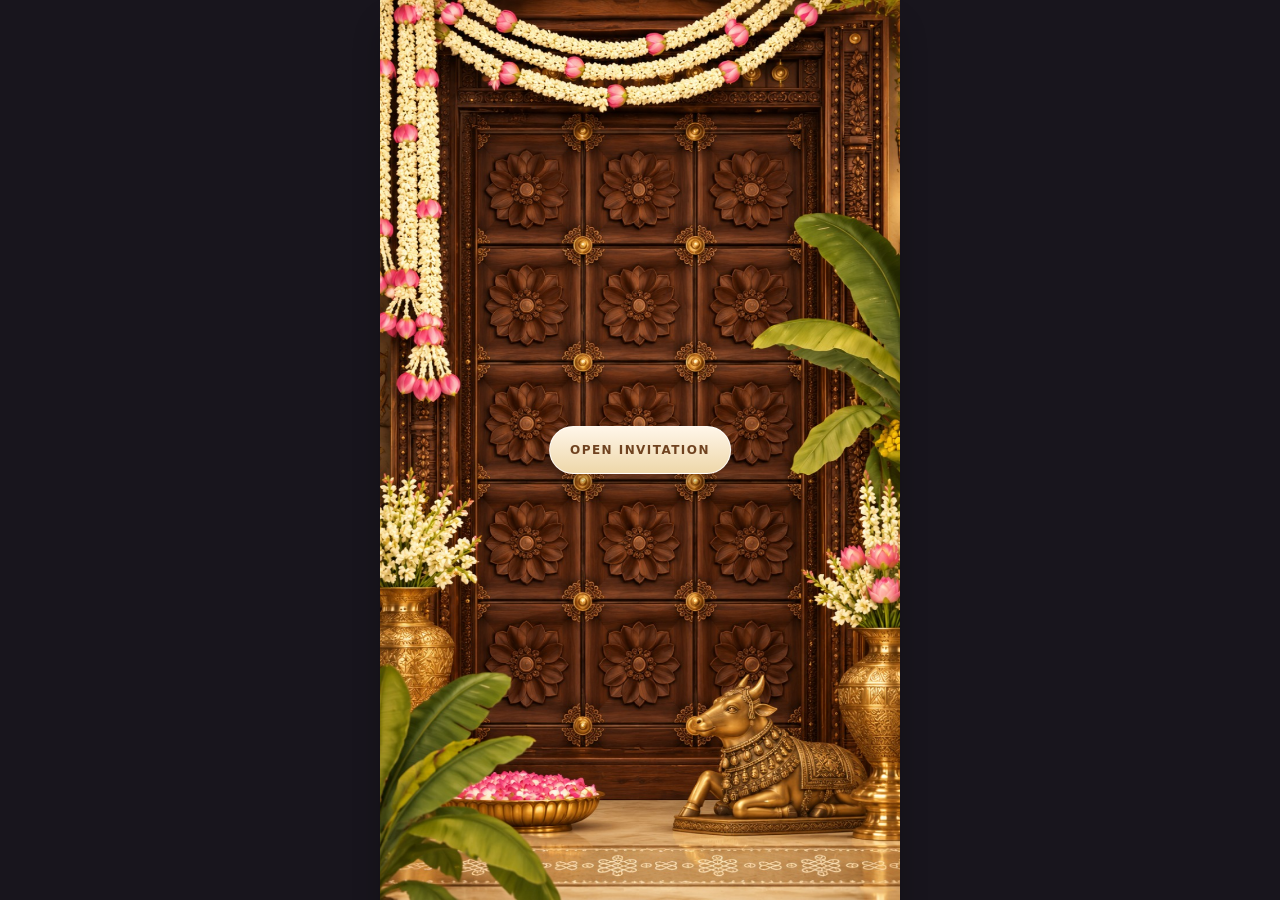
<file: wedding_Arun_Sush/index.html>
<!DOCTYPE html>
<html lang="en">
<head>
  <meta charset="UTF-8" />
  <meta name="viewport" content="width=device-width, initial-scale=1.0, viewport-fit=cover" />
  <meta name="theme-color" content="#120f16" />
  <title>Wedding Invitation</title>
  <link rel="preload" href="assets/main.jpg?v=63" as="image" fetchpriority="high" />
  <link rel="stylesheet" href="style.css?v=67-music" />
</head>
<body>
  <div class="door-overlay" id="doorOverlay" aria-label="Open invitation">
    <div class="door-panel left"></div>
    <div class="door-panel right"></div>
    <button class="open-invite-btn" id="openInviteBtn" type="button">Open Invitation</button>
  </div>

  <!-- Audio starts with the user gesture on Open Invitation. -->
  <audio id="weddingMusic" src="audio/wedding-song.mp3" preload="auto" loop></audio>
  <button class="music-toggle" id="musicToggle" type="button" aria-label="Pause music" title="Pause music" hidden>🔊</button>

  <div class="scroll-tip" id="scrollTip">Swipe up</div>

  <main class="story" id="story">
    <section class="scene" id="main-scene">
      <img src="assets/main.jpg?v=63" alt="Main invitation" class="bg contain-top" loading="eager" decoding="sync" fetchpriority="high" />
    </section>

    

    <section class="scene location-scene" id="sangeeth" data-link="https://share.google/AhD9SVv1Bw9mAEw5Q">
      <img src="assets/sangeeth.jpg" alt="Sangeeth invitation" class="bg" />
      <div class="music-notes" aria-hidden="true"><span style="left:8%;top:18%;animation-delay:0.0s">♪</span><span style="left:19%;top:29%;animation-delay:0.3s">♫</span><span style="left:30%;top:40%;animation-delay:0.6s">♬</span><span style="left:41%;top:51%;animation-delay:0.8999999999999999s">♪</span><span style="left:52%;top:62%;animation-delay:1.2s">♫</span><span style="left:63%;top:18%;animation-delay:1.5s">♬</span><span style="left:74%;top:29%;animation-delay:1.7999999999999998s">♪</span><span style="left:85%;top:40%;animation-delay:2.1s">♫</span><span style="left:12%;top:51%;animation-delay:0.0s">♬</span><span style="left:23%;top:62%;animation-delay:0.3s">♪</span><span style="left:34%;top:18%;animation-delay:0.6s">♫</span><span style="left:45%;top:29%;animation-delay:0.8999999999999999s">♬</span></div>
      <a class="venue-hotspot sangeeth-venue" href="https://share.google/AhD9SVv1Bw9mAEw5Q" target="_blank" rel="noopener" aria-label="Open Sangeeth venue in Google Maps"></a>
      <a class="venue-click-here click-sangeeth" href="https://share.google/AhD9SVv1Bw9mAEw5Q" target="_blank" rel="noopener noreferrer" aria-label="Click Here for Sangeeth location on Google Maps"></a>
    </section>
    
    <section class="scene location-scene" id="haldi" data-link="https://share.google/ZyQCRCUno328uouvm">
      <img src="assets/haldi.jpg?v=63" alt="Haldi invitation" class="bg" />
      <div class="petals haldi-petals" aria-hidden="true"><span style="--x:0;--d:4.2s;--delay:0.0s;--r:-25deg;--s:0.85"></span><span style="--x:6;--d:4.8s;--delay:0.35s;--r:-14deg;--s:1.0"></span><span style="--x:12;--d:5.4s;--delay:0.7s;--r:-3deg;--s:1.15"></span><span style="--x:18;--d:6.0s;--delay:1.0499999999999998s;--r:8deg;--s:0.85"></span><span style="--x:24;--d:6.6s;--delay:1.4s;--r:19deg;--s:1.0"></span><span style="--x:30;--d:7.2s;--delay:1.75s;--r:-20deg;--s:1.15"></span><span style="--x:36;--d:4.2s;--delay:2.0999999999999996s;--r:-9deg;--s:0.85"></span><span style="--x:42;--d:4.8s;--delay:2.4499999999999997s;--r:2deg;--s:1.0"></span><span style="--x:48;--d:5.4s;--delay:0.0s;--r:13deg;--s:1.15"></span><span style="--x:54;--d:6.0s;--delay:0.35s;--r:24deg;--s:0.85"></span><span style="--x:60;--d:6.6s;--delay:0.7s;--r:-15deg;--s:1.0"></span><span style="--x:66;--d:7.2s;--delay:1.0499999999999998s;--r:-4deg;--s:1.15"></span><span style="--x:72;--d:4.2s;--delay:1.4s;--r:7deg;--s:0.85"></span><span style="--x:78;--d:4.8s;--delay:1.75s;--r:18deg;--s:1.0"></span><span style="--x:84;--d:5.4s;--delay:2.0999999999999996s;--r:-21deg;--s:1.15"></span><span style="--x:90;--d:6.0s;--delay:2.4499999999999997s;--r:-10deg;--s:0.85"></span><span style="--x:96;--d:6.6s;--delay:0.0s;--r:1deg;--s:1.0"></span><span style="--x:2;--d:7.2s;--delay:0.35s;--r:12deg;--s:1.15"></span><span style="--x:8;--d:4.2s;--delay:0.7s;--r:23deg;--s:0.85"></span><span style="--x:14;--d:4.8s;--delay:1.0499999999999998s;--r:-16deg;--s:1.0"></span><span style="--x:20;--d:5.4s;--delay:1.4s;--r:-5deg;--s:1.15"></span><span style="--x:26;--d:6.0s;--delay:1.75s;--r:6deg;--s:0.85"></span><span style="--x:32;--d:6.6s;--delay:2.0999999999999996s;--r:17deg;--s:1.0"></span><span style="--x:38;--d:7.2s;--delay:2.4499999999999997s;--r:-22deg;--s:1.15"></span></div>
      <a class="venue-hotspot haldi-venue" href="https://share.google/ZyQCRCUno328uouvm" target="_blank" rel="noopener" aria-label="Open Haldi venue in Google Maps"></a>
      <a class="venue-click-here click-haldi" href="https://share.google/ZyQCRCUno328uouvm" target="_blank" rel="noopener noreferrer" aria-label="Click Here for Haldi location on Google Maps"></a>
    </section>

    <section class="scene location-scene" id="reception" data-link="https://maps.app.goo.gl/7RafZ6vhFmiamHB5A">
      <img src="assets/reception.jpg?v=64" alt="Reception invitation" class="bg" />
      <div class="fairy-lights reception-fairy-lights" aria-hidden="true">
        <span style="left:5%;animation-delay:0.0s"></span>
        <span style="left:14%;animation-delay:0.18s"></span>
        <span style="left:23%;animation-delay:0.36s"></span>
        <span style="left:32%;animation-delay:0.54s"></span>
        <span style="left:41%;animation-delay:0.72s"></span>
        <span style="left:50%;animation-delay:0.90s"></span>
        <span style="left:59%;animation-delay:1.08s"></span>
        <span style="left:68%;animation-delay:1.26s"></span>
        <span style="left:77%;animation-delay:1.44s"></span>
        <span style="left:86%;animation-delay:1.62s"></span>
      </div>
    
      <a class="location-tap-area reception-location-tap" href="https://maps.app.goo.gl/7RafZ6vhFmiamHB5A" target="_blank" rel="noopener noreferrer" aria-label="Open Nature Knots in Google Maps for Reception" title="Open Nature Knots location on Google Maps"></a>
    </section>

    <section class="scene location-scene" id="wedding" data-link="https://maps.app.goo.gl/7RafZ6vhFmiamHB5A">
      <img src="assets/wedding-final.png?v=66-wedding-link" alt="Wedding invitation" class="bg contain-top" />
      <div class="garland-sparkle" aria-hidden="true">
        <span style="left:8%;animation-delay:0.0s"></span><span style="left:18%;animation-delay:0.45s"></span><span style="left:28%;animation-delay:0.9s"></span><span style="left:38%;animation-delay:1.35s"></span><span style="left:48%;animation-delay:1.8s"></span><span style="left:58%;animation-delay:0.0s"></span><span style="left:68%;animation-delay:0.45s"></span><span style="left:78%;animation-delay:0.9s"></span><span style="left:88%;animation-delay:1.35s"></span>
      </div>
    
      <a class="location-tap-area wedding-location-tap" href="https://maps.app.goo.gl/7RafZ6vhFmiamHB5A" aria-label="Open Nature Knots in Google Maps for the Wedding" title="Click here to open Wedding location on Google Maps"></a>
    </section>

    

<section class="scene location-scene" id="dining" data-link="https://share.google/771Np0IxNXsMEHuXs">
      <img src="assets/beegaru.png" alt="Beegaru Oota invitation" class="bg contain-top" />
      <a class="venue-hotspot beegaru-venue-hotspot" href="https://share.google/771Np0IxNXsMEHuXs" target="_blank" rel="noopener" aria-label="Open Beegaru Oota venue in Google Maps"></a>
      <a class="venue-click-here click-dining" href="https://share.google/771Np0IxNXsMEHuXs" target="_blank" rel="noopener noreferrer" aria-label="Click Here for Beegaru Oota location on Google Maps"></a>
    </section>
  </main>

  <script src="script.js?v=67-music"></script>
</body>
</html>
</file>
<file: wedding_Arun_Sush/style.css>
/* Wedding Invitation — V54 clean layout (no legacy cascading overrides). */
*{box-sizing:border-box}
:root{--card-width:520px;--gap:18px;--bg:#18151d}
html,body{margin:0;width:100%;height:100%;overflow:hidden;background:var(--bg);-webkit-text-size-adjust:100%}
body{font-family:Georgia,"Times New Roman",serif}
button,a{-webkit-tap-highlight-color:transparent}

/* The invitation is one real scrollable list. Six fixed-ratio cards never collapse.
   The document itself cannot restore a previous position on mobile. */
#story{
  position:fixed;inset:0;z-index:1;display:block;
  width:100%;height:100vh;height:100dvh;
  margin:0;padding:12px 0 24px;
  overflow-x:hidden;overflow-y:hidden;
  background:var(--bg);
  overscroll-behavior-y:contain;
  -webkit-overflow-scrolling:touch;
  touch-action:pan-y;
}
#story.is-open{overflow-y:auto}
#story>.scene{
  display:block !important;position:relative !important;
  width:min(var(--card-width),calc(100vw - 12px)) !important;
  height:auto !important;min-height:0 !important;
  aspect-ratio:9/16 !important;
  margin:0 auto var(--gap) !important;
  padding:0 !important;
  border-radius:16px;
  overflow:hidden !important;isolation:isolate;
  background:#f6eee4;
  box-shadow:0 9px 28px rgba(0,0,0,.22);
}
#story>.scene:last-child{margin-bottom:0 !important}
#story>.scene>img.bg{
  display:block !important;position:absolute !important;
  inset:0 !important;width:100% !important;height:100% !important;
  object-fit:fill !important;object-position:center !important;
  border:0;border-radius:inherit !important;max-height:none !important;
  filter:none !important;opacity:1 !important;
  z-index:1;pointer-events:none;
}
/* No decorative gold borders or duplicated image/blur layers */
#story>.scene:before,#story>.scene:after{display:none !important;content:none !important}

/* The invisible link covers ONLY the printed location on the artwork. */
.venue-hotspot{
  display:block;position:absolute;z-index:12;
  background:transparent;border:0;text-decoration:none;cursor:pointer;
}
.venue-hotspot:focus-visible{outline:2px solid #f5cf6e;border-radius:6px}
.haldi-venue{left:34%;top:44.2%;width:36%;height:5.8%}
.sangeeth-venue{left:18%;top:48%;width:64%;height:5.2%}
.reception-venue{left:52%;top:25.2%;width:39%;height:8.5%}
.wedding-venue{left:54%;top:54%;width:34%;height:10%}
.beegaru-venue-hotspot{left:34%;top:78%;width:32%;height:7.5%}

/* Fall and sparkle effects are aligned to each card's aspect ratio. */
.petals,.fairy-lights,.music-notes,.sparkles,.garland-sparkle,.wedding-flowers,.dining-lights{
  position:absolute;inset:0;z-index:3;pointer-events:none;overflow:hidden;
}
.haldi-petals span,.wedding-flowers span{
  position:absolute;top:-7%;left:calc(var(--x)*1%);
  width:13px;height:20px;transform:rotate(var(--r,0deg)) scale(var(--s,1));
  border-radius:78% 8% 76% 10%;opacity:0;
  animation:petalDrift var(--d,6s) linear infinite;
  animation-delay:var(--delay,0s);
}
.haldi-petals span{background:linear-gradient(135deg,#fff3a2,#ffd347 56%,#edaa00)}
.wedding-flowers span.white{background:linear-gradient(135deg,#fffef5,#fff1c5)}
.wedding-flowers span.yellow{background:linear-gradient(135deg,#fff2aa,#f6ba2c)}
@keyframes petalDrift{
  0%{opacity:0;transform:translate3d(0,0,0) rotate(0deg) scale(var(--s,1))}
  8%{opacity:.72}
  100%{opacity:0;transform:translate3d(30px,1150px,0) rotate(390deg) scale(var(--s,1))}
}
.music-notes span{
  position:absolute;color:rgba(255,232,177,.92);
  font:24px Georgia,serif;text-shadow:0 0 8px rgba(245,192,108,.5);
  animation:floatNote 3.9s ease-in-out infinite;
}
@keyframes floatNote{0%,100%{opacity:0;transform:translateY(18px)}30%{opacity:.88}72%{opacity:.7}95%{transform:translateY(-60px)}}
/* Sangeeth no bulbs; Reception only */
#sangeeth .fairy-lights{display:none}
.reception-fairy-lights span,.dining-lights span{
  position:absolute;top:3%;width:12px;height:12px;
  border-radius:50%;background:#ffe6a5;
  box-shadow:0 0 14px #ffdf87,0 0 28px rgba(255,189,70,.55);
  animation:bulbBlink 1.8s ease-in-out infinite;
}
.reception-fairy-lights span:after,.dining-lights span:after{
  content:"";position:absolute;left:50%;bottom:100%;height:22px;width:1px;background:rgba(255,227,167,.3)
}
@keyframes bulbBlink{0%,100%{opacity:.45;transform:scale(.88)}50%{opacity:1;transform:scale(1.1)}}
.garland-sparkle span{
  position:absolute;top:11%;height:6px;width:6px;background:#f9db84;border-radius:50%;
  box-shadow:0 0 10px #f5df8e;animation:bulbBlink 2.5s ease-in-out infinite;
}

/* Door is the original open-from-middle experience, with one center button. */
#doorOverlay{
  position:fixed;inset:0;z-index:50;display:block;
  width:min(var(--card-width),100vw);height:100vh;height:100dvh;
  margin:0 auto;left:0;right:0;
  overflow:hidden;perspective:1400px;background:var(--bg);cursor:pointer;
  touch-action:none;
}
.door-panel{
  position:absolute;top:0;bottom:0;
  width:50.1%;height:100%;background-image:url('assets/door.jpg');
  background-repeat:no-repeat;background-size:200% 100%;
  will-change:transform;transition:transform 1.35s cubic-bezier(.24,.75,.29,1);
  backface-visibility:hidden;
}
.door-panel.left{left:0;background-position:left center;transform-origin:left center}
.door-panel.right{right:0;background-position:right center;transform-origin:right center}
#doorOverlay.open .door-panel.left{transform:translateX(-105%) rotateY(62deg)}
#doorOverlay.open .door-panel.right{transform:translateX(105%) rotateY(-62deg)}
#doorOverlay.hide{opacity:0;visibility:hidden;pointer-events:none;transition:opacity .35s ease,visibility .35s ease}
.open-invite-btn{
  position:absolute;top:50%;left:50%;transform:translate(-50%,-50%);
  z-index:9;min-height:48px;min-width:162px;padding:12px 20px;
  border:1px solid rgba(255,255,255,.85);border-radius:999px;
  background:linear-gradient(#fff6e9,#eed7a9);color:#704320;
  box-shadow:0 8px 24px rgba(0,0,0,.28);
  text-transform:uppercase;letter-spacing:.12em;
  font:700 12px system-ui,-apple-system,sans-serif;cursor:pointer;
}
#doorOverlay.open .open-invite-btn{opacity:0;transition:opacity .25s}
.door-flowers{position:absolute;inset:0;z-index:6;pointer-events:none;opacity:0}
#doorOverlay.open .door-flowers{opacity:1}
.door-flowers span{
  position:absolute;left:calc(var(--x)*1%);top:-9%;width:12px;height:18px;
  background:linear-gradient(145deg,#ffe0e7,#f99abb 53%,#cb4b73);
  border-radius:78% 8% 76% 10%;opacity:0;
  animation:none;
}
#doorOverlay.open .door-flowers span{animation:roseFall var(--d,4s) linear forwards;animation-delay:var(--delay,0s)}
@keyframes roseFall{
  0%{transform:translateY(0) rotate(0);opacity:0}
  12%{opacity:.95}
  100%{transform:translate(25px,105vh) rotate(450deg);opacity:.15}
}
/* Swipe hint only after opening; no overlay interception */
#scrollTip{
  position:fixed;z-index:15;left:50%;bottom:max(8px,env(safe-area-inset-bottom));
  transform:translateX(-50%);pointer-events:none;
  background:rgba(0,0,0,.25);color:#fff;border-radius:100px;
  padding:7px 13px;white-space:nowrap;
  font:600 10px system-ui,sans-serif;letter-spacing:.15em;text-transform:uppercase;
  opacity:0;transition:opacity .4s;
}
@media(min-width:650px){
  #story>.scene{border-radius:20px}
}
@media(prefers-reduced-motion:reduce){
  *,*:before,*:after{animation:none !important;transition-duration:.01ms !important}
}


/* v55 final update: no door rose petals, no Beegaru lights */
.door-flowers, .dining-lights { display:none !important; }


/* v59: each invitation has baked-in, matching "Click Here" text below its location area.
   These invisible hotspots make the printed words themselves tappable. */
.venue-click-here{
  display:block;position:absolute;z-index:13;
  text-decoration:none;background:transparent;cursor:pointer;
  -webkit-tap-highlight-color:rgba(247,210,129,.26);
}
.venue-click-here:focus-visible{outline:2px solid #f5cf6e;border-radius:4px}
.click-haldi {left:36%; top:49.5%; width:28%; height:5.0%;}
.click-sangeeth {left:12%; top:52.0%; width:23%; height:4.3%;}
.click-reception {left:62%; top:36.8%; width:26%; height:5.4%;}
.click-wedding {left:60%; top:63.4%; width:31%; height:6.0%;}
.click-dining {left:38%; top:89.2%; width:24%; height:5.1%;}
/* Existing venue hotspots remain clickable for visitors who tap the printed venue name. */
.wedding-venue{top:60.2%;height:7.1%;}
.reception-venue{top:25.2%;height:8.5%;}


/* v60: precise link areas follow the Haldi-PDF-style italic labels. */
.haldi-venue{left:38%;top:51.2%;width:34%;height:3.5%;}
.sangeeth-venue{left:18%;top:48.4%;width:64%;height:3.4%;}
.reception-venue{left:52%;top:26.8%;width:39%;height:6.1%;}
.wedding-venue{left:55%;top:60.1%;width:34%;height:4.9%;}
.beegaru-venue-hotspot{left:31%;top:73.6%;width:38%;height:12%;}
.click-haldi{left:35%;top:53.0%;width:33%;height:5.0%;}
.click-sangeeth{left:34%;top:51.9%;width:33%;height:3.9%;}
.click-reception{left:61%;top:36.2%;width:28%;height:4.2%;}
.click-wedding{left:60%;top:63.4%;width:29%;height:4.3%;}
.click-dining{left:35%;top:89.9%;width:30%;height:4.9%;}


/* v62: do not expose the opaque doorway backdrop during the opening animation.
   The first invitation image is already mounted directly underneath. */
#doorOverlay.open,
#doorOverlay.hide {
  background: transparent !important;
}


/* v63: location targets aligned to the user-supplied Haldi and Reception artwork */
.haldi-venue { left: 37%; top: 43.2%; width: 36%; height: 4.2%; }
.click-haldi { left: 35%; top: 47.0%; width: 35%; height: 4.0%; }
.reception-venue { left: 52%; top: 26.0%; width: 41%; height: 5.8%; }
.click-reception { left: 55%; top: 31.7%; width: 39%; height: 4.4%; }


/* v64: Actual clickable zones over the printed Nature Knots venue and location text. */
#reception .location-tap-area,
#wedding .location-tap-area {
  display:block;
  position:absolute;
  z-index:30;
  background:transparent;
  cursor:pointer;
  pointer-events:auto;
  touch-action:manipulation;
  -webkit-tap-highlight-color:rgba(251,214,120,.18);
}
#reception .location-tap-area:focus-visible,
#wedding .location-tap-area:focus-visible {
  outline:3px solid #ffe09b;
  outline-offset:-3px;
  border-radius:8px;
}
/* New Reception art: location title and gold click bar near upper right. */
#reception .reception-location-tap {
  left:52%; top:25%; width:43%; height:11.5%;
}
/* Wedding art: Nature Knots and underlined Click Here near center right. */
#wedding .wedding-location-tap {
  left:54%; top:59.2%; width:39%; height:9%;
}


/* v66: match the ACTUAL printed location text in the supplied wedding image.
   The previous hotspot started at y=59.2%, below the printed y=54–56% words. */
#wedding .wedding-location-tap {
  left: 56% !important;
  top: 48.5% !important;
  width: 37% !important;
  height: 9.8% !important;
  z-index: 45 !important;
  display: block !important;
  position: absolute !important;
  pointer-events: auto !important;
  touch-action: manipulation !important;
  cursor: pointer !important;
}

/* v67: discreet guest-controlled music button after opening. */
.music-toggle{
  position:fixed;z-index:25;
  top:max(12px, env(safe-area-inset-top));
  right:max(12px, calc((100vw - min(520px, 100vw))/2 + 12px));
  width:44px;height:44px;padding:0;
  border:1px solid rgba(255,237,205,.45);border-radius:50%;
  background:rgba(27,20,31,.66);box-shadow:0 4px 16px rgba(0,0,0,.2);
  color:#fff;font-size:20px;display:flex;align-items:center;justify-content:center;
  cursor:pointer;touch-action:manipulation;-webkit-tap-highlight-color:transparent;
}
.music-toggle[hidden]{display:none !important;}
.music-toggle:focus-visible{outline:2px solid #f4cd8a;outline-offset:2px;}
</file>
